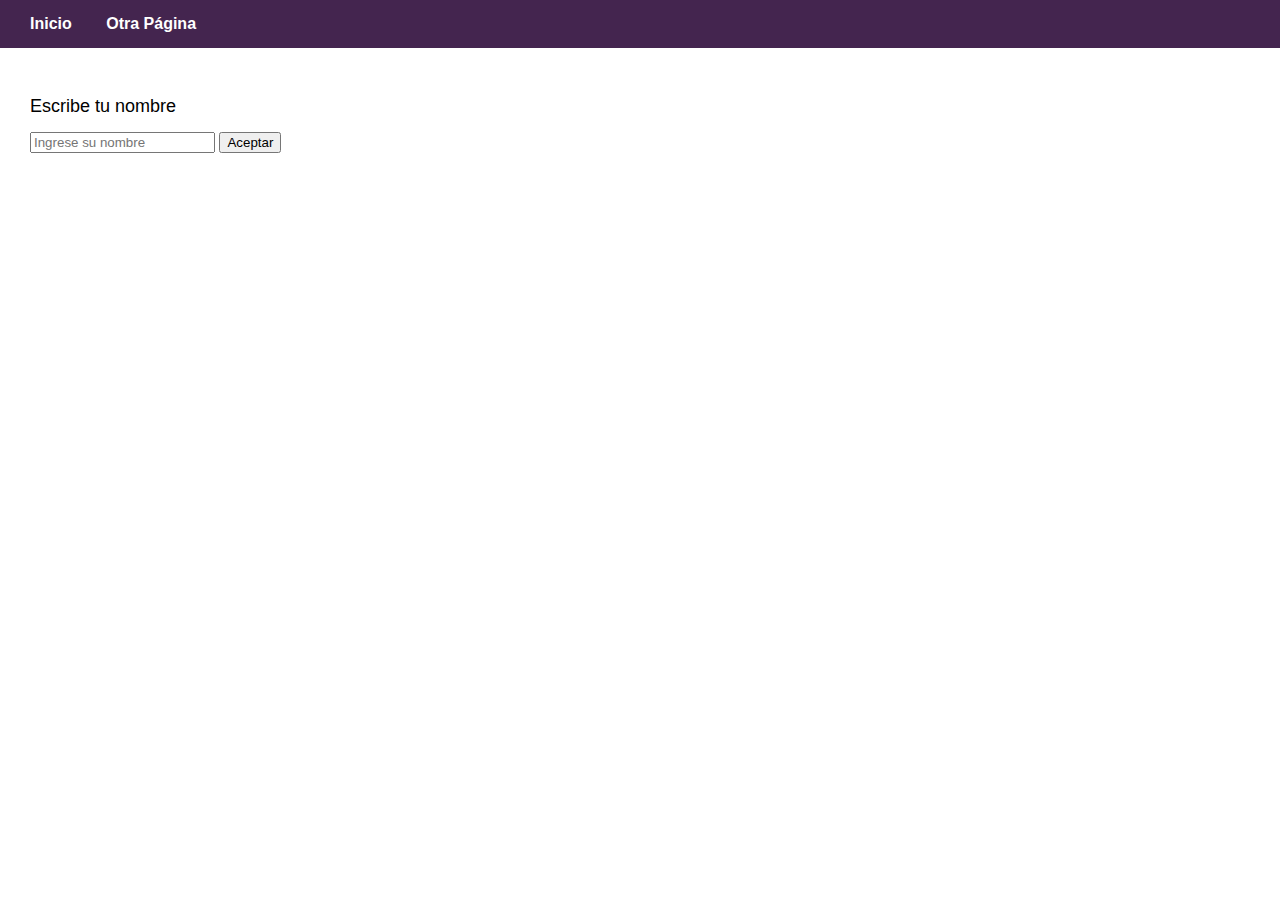
<file: index.html>
<!DOCTYPE html>
<html>
    <head>
        <title>Mi aplicación web</title>
        <!-- Relación - Dirección de Destino -->
        <link rel="icon" href="resources/favicon.ico">
        <link rel="stylesheet" href="resources/styles.css">
    </head>

    <body>
        <header>
            <!-- Anchor/Ancla: Enlaces -->
            <!-- Nuevo Comentario -->
            <a>Inicio</a>
            <a>Otra Página</a>
        </header>

        <main>
            <!-- División/Sección -->
            <div>
                <!-- Párrafo -->
                <p>Escribe tu nombre</p>
                <!-- Input (No se cierra) - Texto de guía -->
                <input type="text" placeholder="Ingrese su nombre">
                <button>Aceptar</button>
            </div>
        </main>
    </body>
</html>
</file>
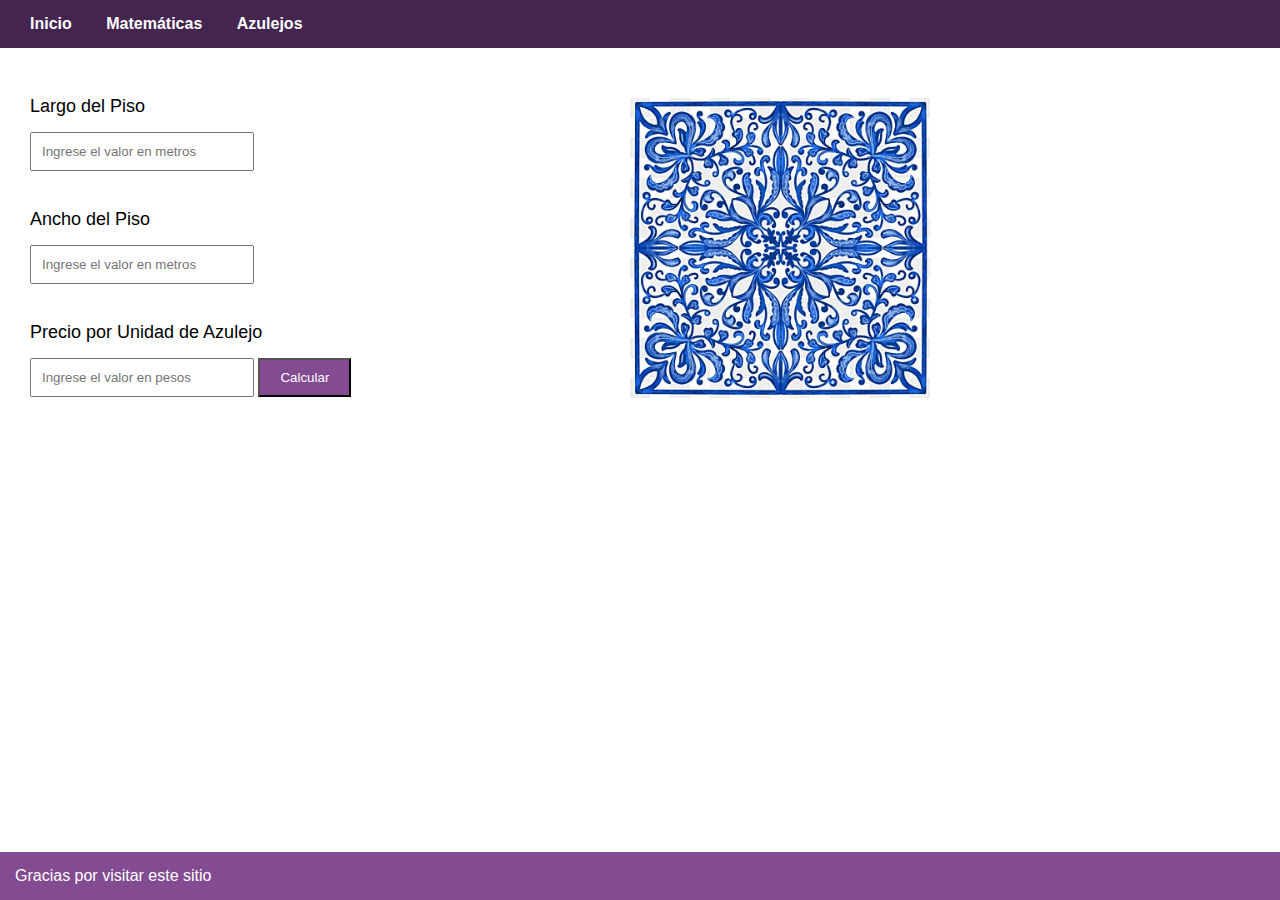
<file: floor.html>
<!DOCTYPE html>
<html>
    <head>
        <title>Mi aplicación web</title>
        <!-- Relación/Referencia - Dirección de Destino -->
        <link rel="icon" href="resources/favicon.ico">
        <link rel="stylesheet" href="resources/styles.css">
        <script src="resources/floor.js"></script>
    </head>

    <body>
        <header>
            <!-- Anchor/Ancla: Enlaces hacia recursos externos -->
            <!-- Nuevo Comentario -->
            <a href="index.html">Inicio</a>
            <a href="math.html">Matemáticas</a>
            <a href="floor.html">Azulejos</a>
        </header>

        <main>
            <!-- División/Sección -->
            <div class="main-flex">
                <div class="div-input">
                    <!-- Párrafo -->
                    <p>Largo del Piso</p>
                    <!-- Input (No se cierra) - Texto de guía -->
                    <input id="input-length" class="input-welcome" type="number" placeholder="Ingrese el valor en metros">
                    <p>Ancho del Piso</p>
                    <input id="input-width" class="input-welcome" type="number" placeholder="Ingrese el valor en metros">
                    <p>Precio por Unidad de Azulejo</p>
                    <input id="input-price" class="input-welcome" type="number" placeholder="Ingrese el valor en pesos">
                    <!-- ID: Número de identificación para poder hacer referencia al elemento -->
                    <button class="button-ok" id="btn-calculate">Calcular</button>
                    <p id="paragraph-result"></p>
                </div>
                <div>
                    <img class="tile-img" src="resources/tile.jpg" alt="Tile">
                </div>
            </div>
        </main>
        <footer>
            Gracias por visitar este sitio
        </footer>
    </body>
</html>
</file>
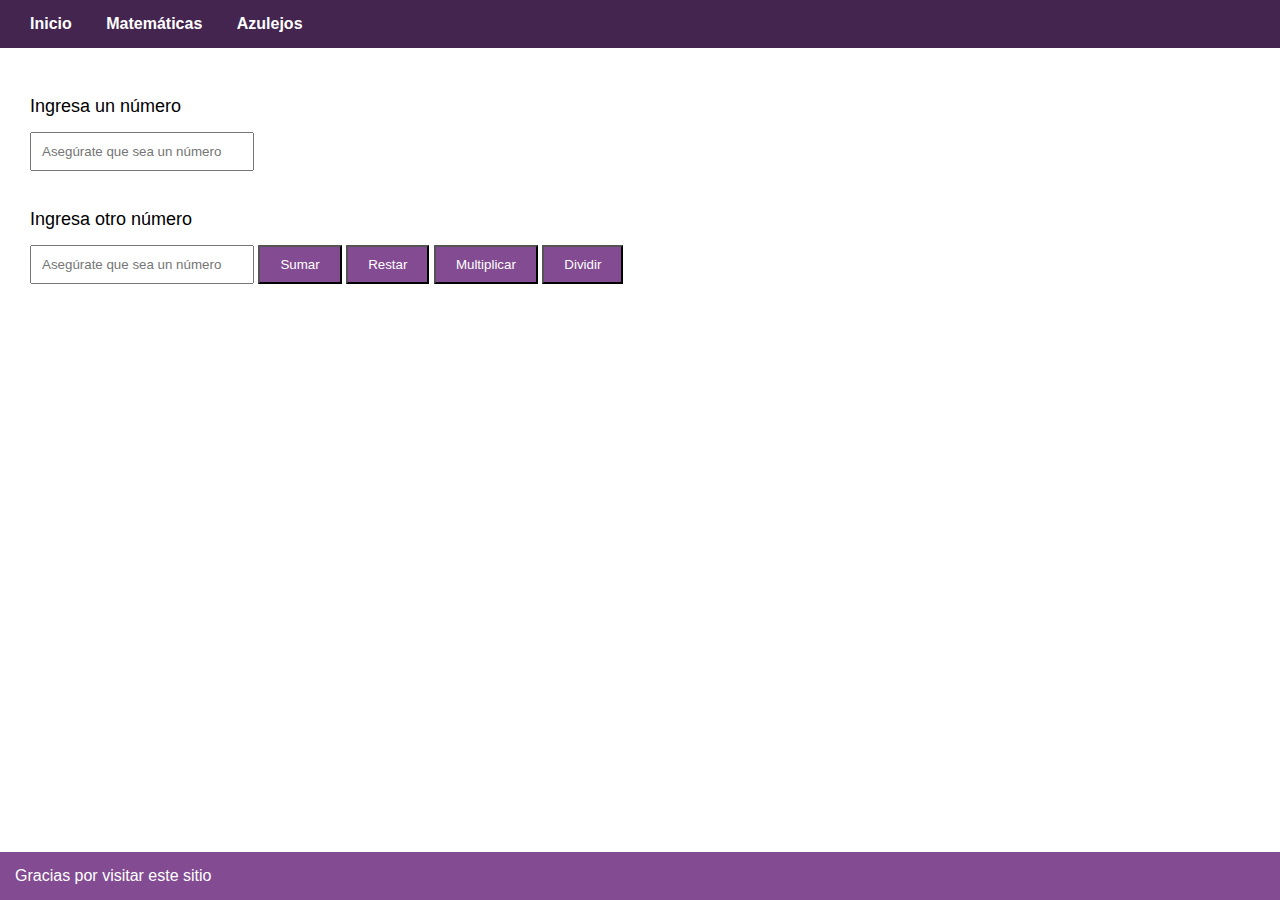
<file: math.html>
<!DOCTYPE html>
<html>
    <head>
        <title>Mi aplicación web</title>
        <!-- Relación/Referencia - Dirección de Destino -->
        <link rel="icon" href="resources/favicon.ico">
        <link rel="stylesheet" href="resources/styles.css">
        <script src="resources/math.js"></script>
    </head>

    <body>
        <header>
            <!-- Anchor/Ancla: Enlaces hacia recursos externos -->
            <!-- Nuevo Comentario -->
            <a href="index.html">Inicio</a>
            <a href="math.html">Matemáticas</a>
            <a href="floor.html">Azulejos</a>
        </header>

        <main>
            <!-- División/Sección -->
            <div>
                <!-- Párrafo -->
                <p>Ingresa un número</p>
                <!-- Input (No se cierra) - Texto de guía -->
                <input id="input-value1" class="input-welcome" type="number" placeholder="Asegúrate que sea un número">

                <p>Ingresa otro número</p>
                <input id="input-value2" class="input-welcome" type="number" placeholder="Asegúrate que sea un número">
                <!-- ID: Número de identificación para poder hacer referencia al elemento -->
                <button class="button-ok" id="btn-sumar">Sumar</button>
                <button class="button-ok" id="btn-restar">Restar</button>
                <button class="button-ok" id="btn-multiplicar">Multiplicar</button>
                <button class="button-ok" id="btn-dividir">Dividir</button>
            </div>
        </main>
        <footer>
            Gracias por visitar este sitio
        </footer>
    </body>
</html>
</file>
<file: resources/styles.css>
html, body {
    height: 100%;
    /* Separación de otros elementos */
    margin: 0;
    /* Separación de los bordes del marco*/
    padding: 0;
    font-family: Arial, sans-serif;
    display: flex;
    flex-direction: column;
}

header {
    /* Color de fondo */
    background-color: #44254f;
    /* Alineación de texto */
    text-align: left;   
    padding: 15px;
}

header a {
    color:#fff;
    /* Primer valor: Top y Bottom - Segundo valor: Left y Right */
    /* Si son 4, sigue el sentido de las manecillas del reloj */
    margin: 0 15px;
    text-decoration: none;
    font-weight: bold;
}

main {
    flex: 1;
    padding: 30px;
    text-align: left;
}

main p {
    font-size: 18px;
    margin-bottom: 15px;
}

.input-welcome {
    padding: 10px;
    width: 200px;
    margin-bottom: 20px;
}

.button-ok {
    padding: 10px 20px;
    background-color: #824b92;
    color: #ffffff;
    cursor: pointer;
}

footer {
    background-color: #824b92;
    color: #ffffff;
    text-align: left;
    padding: 15px;
}

.main-flex {
    /* Permitir la posición de la imagen */
    display: flex;
    align-items: flex-start; 
}

.tile-img {
    /* Propiedades de la imagen */
    width: 300px;
    margin-top: 20px;
    margin-left: 100px;
}

.div-input {
    /* Evitar que la imagen se mueva */
    width: 500px;
}
</file>
